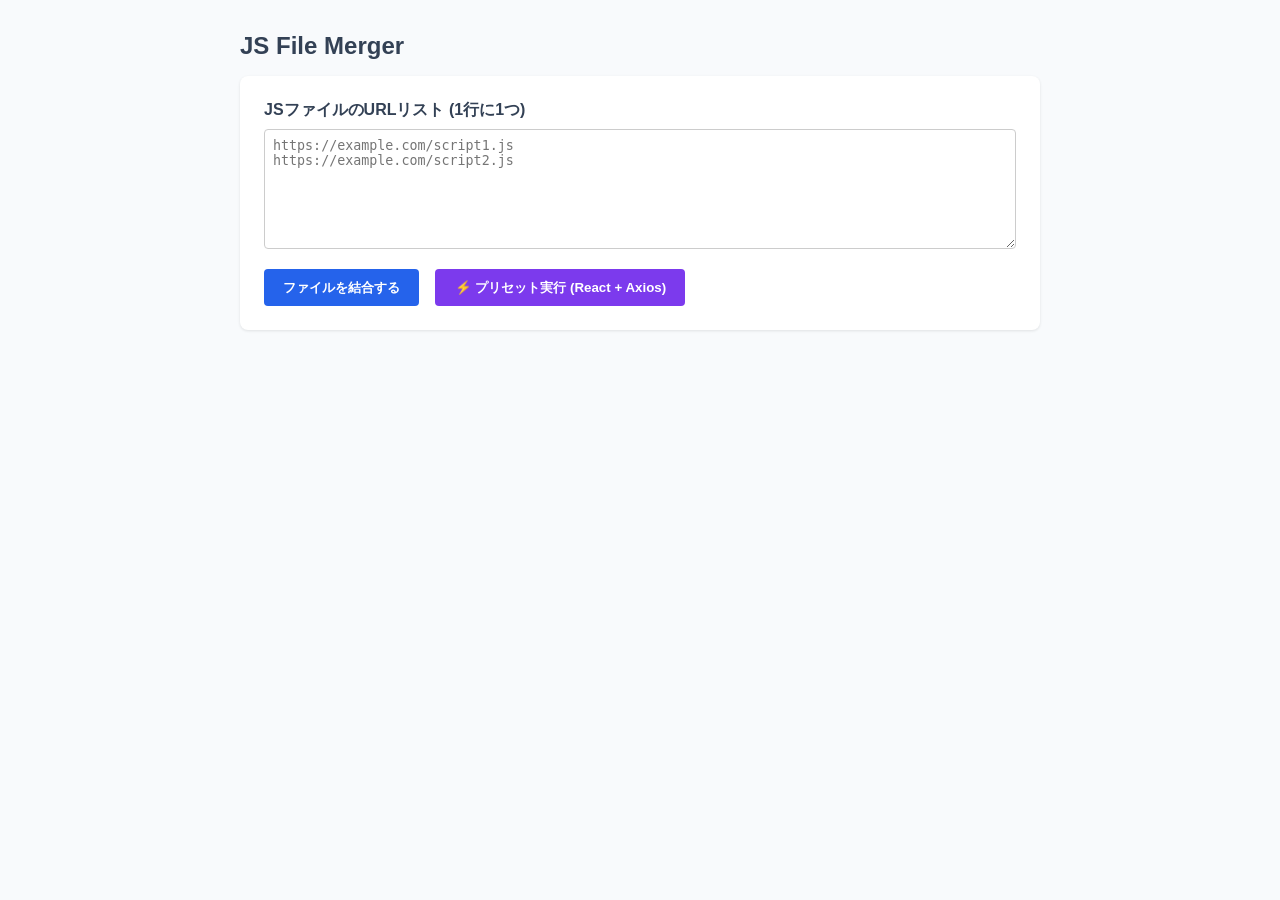
<file: dev/bandle.html>
<!DOCTYPE html>
<html lang="ja">
  <head>
    <meta charset="UTF-8" />
    <meta name="viewport" content="width=device-width, initial-scale=1.0" />
    <title>JS Merger (High Performance)</title>
    <style>
      :root {
        --primary: #2563eb;
        --success: #16a34a;
        --accent: #7c3aed; /* ショートカットボタン用の色 */
        --bg: #f8fafc;
        --text: #334155;
      }
      body {
        font-family: -apple-system, BlinkMacSystemFont, "Segoe UI", Roboto,
          Helvetica, Arial, sans-serif;
        max-width: 800px;
        margin: 2rem auto;
        padding: 0 1rem;
        background-color: var(--bg);
        color: var(--text);
      }
      h1 {
        font-size: 1.5rem;
        margin-bottom: 1rem;
      }

      .card {
        background: white;
        padding: 1.5rem;
        border-radius: 8px;
        box-shadow: 0 1px 3px rgba(0, 0, 0, 0.1);
        margin-bottom: 1rem;
      }

      label {
        display: block;
        margin-bottom: 0.5rem;
        font-weight: bold;
      }
      textarea {
        width: 100%;
        height: 120px;
        padding: 0.5rem;
        border: 1px solid #ccc;
        border-radius: 4px;
        font-family: monospace;
        box-sizing: border-box;
        resize: vertical;
      }

      .actions {
        display: flex;
        gap: 1rem;
        margin-top: 1rem;
        align-items: center;
        flex-wrap: wrap;
      }

      button {
        padding: 0.6rem 1.2rem;
        border: none;
        border-radius: 4px;
        font-weight: bold;
        cursor: pointer;
        transition: opacity 0.2s;
        display: inline-flex;
        align-items: center;
        gap: 0.5rem;
      }
      button:disabled {
        opacity: 0.6;
        cursor: not-allowed;
      }

      #btn-process {
        background-color: var(--primary);
        color: white;
      }
      #btn-preset {
        background-color: var(--accent);
        color: white;
      }
      #btn-copy {
        background-color: #475569;
        color: white;
      }
      #btn-save {
        background-color: var(--success);
        color: white;
      }

      .status-bar {
        margin-top: 1rem;
        padding: 0.75rem;
        background: #e2e8f0;
        border-radius: 4px;
        font-size: 0.9rem;
        display: none;
      }
      .status-bar.active {
        display: block;
      }
      .error {
        color: #dc2626;
        background: #fee2e2;
      }
      .success {
        color: #15803d;
        background: #dcfce7;
      }

      #preview-area {
        background: #1e293b;
        color: #e2e8f0;
        padding: 1rem;
        border-radius: 4px;
        overflow-x: auto;
        max-height: 300px;
        font-family: monospace;
        white-space: pre;
        font-size: 0.85rem;
      }
      .meta-info {
        font-size: 0.85rem;
        color: #64748b;
        margin-bottom: 0.5rem;
      }
    </style>
  </head>
  <body>
    <h1>JS File Merger</h1>

    <div class="card">
      <label for="url-input">JSファイルのURLリスト (1行に1つ)</label>
      <textarea
        id="url-input"
        placeholder="https://example.com/script1.js&#10;https://example.com/script2.js"
      ></textarea>

      <div class="actions">
        <button id="btn-process" onclick="processUrls()">
          ファイルを結合する
        </button>

        <button id="btn-preset" onclick="runPreset()">
          ⚡ プリセット実行 (React + Axios)
        </button>
      </div>

      <div id="status-msg" class="status-bar"></div>
    </div>

    <div class="card" id="result-card" style="display: none">
      <div class="meta-info">
        ステータス: <span id="file-meta">計算中...</span>
      </div>

      <div class="actions" style="margin-top: 0; margin-bottom: 1rem">
        <button id="btn-save" onclick="downloadFile()">
          💾 保存 (Download)
        </button>
        <button id="btn-copy" onclick="copyToClipboard()">
          📋 コピー (Copy)
        </button>
      </div>

      <label>プレビュー (先頭2000文字のみ表示)</label>
      <div id="preview-area"></div>
    </div>

    <script>
      // ▼▼▼▼▼▼ 設定エリア ▼▼▼▼▼▼

      // ここに「よく使うファイルのリスト」を定義してください
      const PRESET_URLS = [
        "/src/js/utils.js",
        "/src/js/archive.js",
        "/src/js/parser.js",
        "/src/js/assets.js",
        "/src/js/character.js",
        "/src/js/dialog.js",
        "/src/js/loader.js",
        "/src/js/application.js",
      ];

      // ▲▲▲▲▲▲ 設定エリア ▲▲▲▲▲▲

      // グローバル変数
      let combinedData = null;
      let combinedBlob = null;

      // 初期表示時にテキストエリアを空にしておく（またはデフォルト値を入れる）
      document.getElementById("url-input").value = "";

      /**
       * プリセットを実行する関数
       */
      function runPreset() {
        // テキストエリアにプリセット値をセット
        const textarea = document.getElementById("url-input");
        textarea.value = PRESET_URLS.join("\n");

        // 処理を開始
        processUrls();
      }

      /**
       * URLリストを読み込み、結合処理を開始する
       */
      async function processUrls() {
        const input = document.getElementById("url-input").value;
        const urls = input
          .split("\n")
          .map((u) => u.trim())
          .filter((u) => u.length > 0);

        if (urls.length === 0) {
          showStatus("URLを入力してください", "error");
          return;
        }

        setLoading(true);
        showStatus(`ファイルをダウンロード中... (0/${urls.length})`, "normal");

        try {
          const contents = await fetchAllUrls(urls);

          showStatus("データを結合中...", "normal");

          combinedData = contents.join("\n\n/***** NEXT FILE *****/\n\n");
          combinedBlob = new Blob([combinedData], { type: "text/javascript" });

          renderResult();
          showStatus("完了しました", "success");
        } catch (err) {
          console.error(err);
          showStatus(`エラーが発生しました: ${err.message}`, "error");
        } finally {
          setLoading(false);
        }
      }

      async function fetchAllUrls(urls) {
        let completed = 0;
        const promises = urls.map(async (url) => {
          try {
            const response = await fetch(url);
            if (!response.ok) throw new Error(`HTTP ${response.status}`);
            const text = await response.text();

            completed++;
            updateProgress(completed, urls.length);

            return `// SOURCE: ${url}\n${text}`;
          } catch (e) {
            throw new Error(`ダウンロード失敗 (${url}): ${e.message}`);
          }
        });

        return Promise.all(promises);
      }

      function renderResult() {
        const resultCard = document.getElementById("result-card");
        const previewArea = document.getElementById("preview-area");
        const fileMeta = document.getElementById("file-meta");

        const sizeMB = (combinedBlob.size / (1024 * 1024)).toFixed(2);
        fileMeta.textContent = `サイズ: ${sizeMB} MB / 文字数: ${combinedData.length.toLocaleString()}`;

        previewArea.textContent =
          combinedData.substring(0, 2000) +
          (combinedData.length > 2000
            ? "\n\n... (プレビュー用に省略されています) ..."
            : "");

        resultCard.style.display = "block";
      }

      function downloadFile() {
        if (!combinedBlob) return;
        const url = URL.createObjectURL(combinedBlob);
        const a = document.createElement("a");
        a.href = url;
        a.download = "bundle.js";
        document.body.appendChild(a);
        a.click();
        document.body.removeChild(a);
        URL.revokeObjectURL(url);
      }

      async function copyToClipboard() {
        if (!combinedData) return;
        const btn = document.getElementById("btn-copy");
        const originalText = btn.textContent;

        try {
          btn.disabled = true;
          btn.textContent = "コピー中...";
          await navigator.clipboard.writeText(combinedData);
          showStatus("クリップボードにコピーしました！", "success");
          btn.textContent = "✅ コピー完了";
          setTimeout(() => (btn.textContent = originalText), 2000);
        } catch (err) {
          showStatus(
            "コピー失敗。ファイルサイズ過大の可能性があります",
            "error"
          );
        } finally {
          btn.disabled = false;
        }
      }

      function updateProgress(current, total) {
        const el = document.getElementById("status-msg");
        if (el.classList.contains("error")) return;
        el.textContent = `ファイルをダウンロード中... (${current}/${total})`;
      }

      function showStatus(msg, type) {
        const el = document.getElementById("status-msg");
        el.className = "status-bar active";
        if (type === "error") el.classList.add("error");
        if (type === "success") el.classList.add("success");
        el.textContent = msg;
      }

      function setLoading(isLoading) {
        const btnProcess = document.getElementById("btn-process");
        const btnPreset = document.getElementById("btn-preset");

        btnProcess.disabled = isLoading;
        btnPreset.disabled = isLoading;

        btnProcess.textContent = isLoading ? "処理中..." : "ファイルを結合する";
      }
    </script>
  </body>
</html>
</file>
